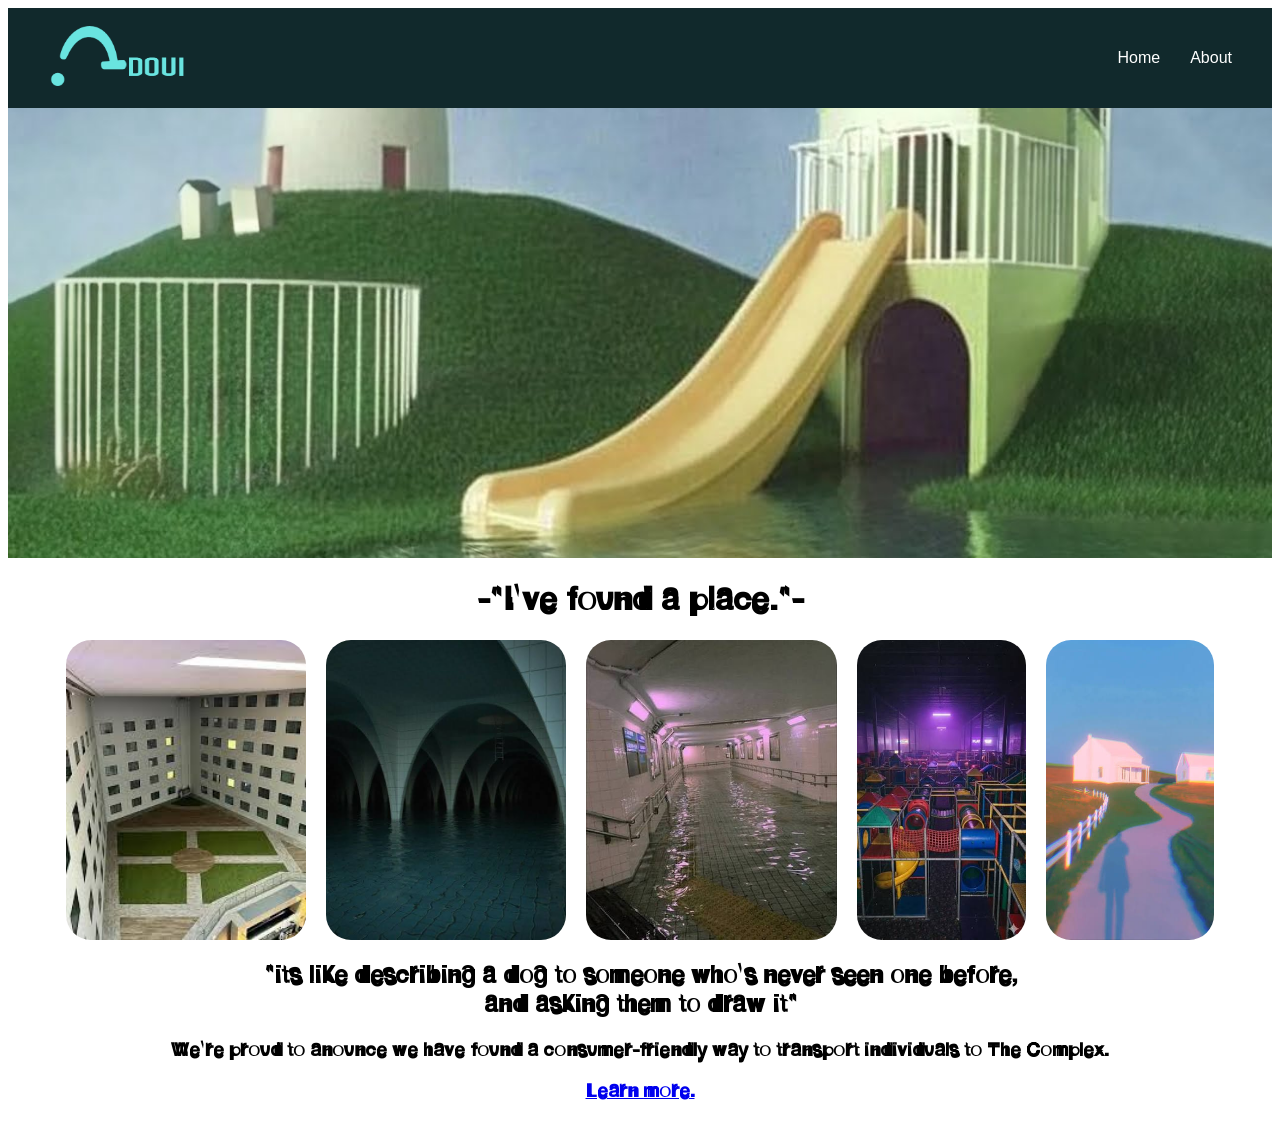
<file: workshops/workshop_2/index.html>
<!DOCTYPE html>
<html lang="en">
<head>
    <meta charset="UTF-8">
    <meta name="viewport" content="width=device-width, initial-scale=1.0">
    <title>Doui</title>
    <link rel="stylesheet" href="style.css">
</head>
<body>
    <header class="header">
        <div class="logo">
            <a href="index.html"><img src="img/logo.png" alt="Website Logo"></a>
        </div>
        <nav>
            <ul>
                <li><a href="index.html">Home</a></li>
                <li><a href="about.html">About</a></li>
            </ul>
        </nav>
    </header>
    <section class="banner">
        <img src="img/frontpage.png">
    </section>
    <main>
        <h1 class="center-text">-"I've found a place."-</h1>
        <div class="image-row">
            <img src="img/place1.png" alt="Image 1">
            <img src="img/place2.png" alt="Image 2">
            <img src="img/place3.png" alt="Image 3">
            <img src="img/place4.png" alt="Image 4">
            <img src="img/place5.png" alt="Image 5">
        </div>
        <h2 class="center-text">"its like describing a dog to someone who's never seen one before, <br>and asking them to draw it"</h2>
        <h3 class="center-text">We're proud to anounce we have found a consumer-friendly way to transport individuals to The Complex.</h3>
        <a href="about.html"><h3 class="center-text">Learn more.</h3></a>
    </main>
</body>
</html>
</file>
<file: workshops/workshop_2/style.css>
@font-face {
  font-family: "BackroomsFont";
  src: url("./font/StillLifeHelveticaNeue-Medium.ttf") format("truetype");
  font-weight: normal;
  font-style: normal;
}

/* Header styling */
.header {
    position: sticky;
    top: 0;
    z-index: 1000;
    display: flex;
    align-items: center;
    justify-content: space-between;
    background-color: #11292c;
    padding: 10px 40px;
    height: 80px;
}

/* Logo styling */
.logo img {
    height: 60px;
    width: auto;
    object-fit: contain;
}

/* Navigation styling */
nav ul {
    display: flex;
    list-style: none;
    gap: 30px;
    margin: 0;
    padding: 0;
}

nav ul li a {
    color: white;
    text-decoration: none;
    font-size: 16px;
    font-family: Arial, sans-serif;
}

nav ul li a:hover {
    color: #00bcd4;
}

/* Banner */
.banner {
    width: 100%;
    height: 450px;
    overflow: hidden;
}

.banner img {
    width: 100%;
    height: 100%;
    object-fit: cover;
    display: block;
}

.center-text {
    text-align: center;
    font-family: "BackroomsFont", sans-serif;
}
.image-row {
    display: flex;
    justify-content: center;
    align-items: center;
    gap: 20px;
    width: 100%;
    margin: 0 auto;
}

.image-row img {
    width: auto;
    height: 300px;
    object-fit: cover;
    border-radius: 25px;
}
</file>
